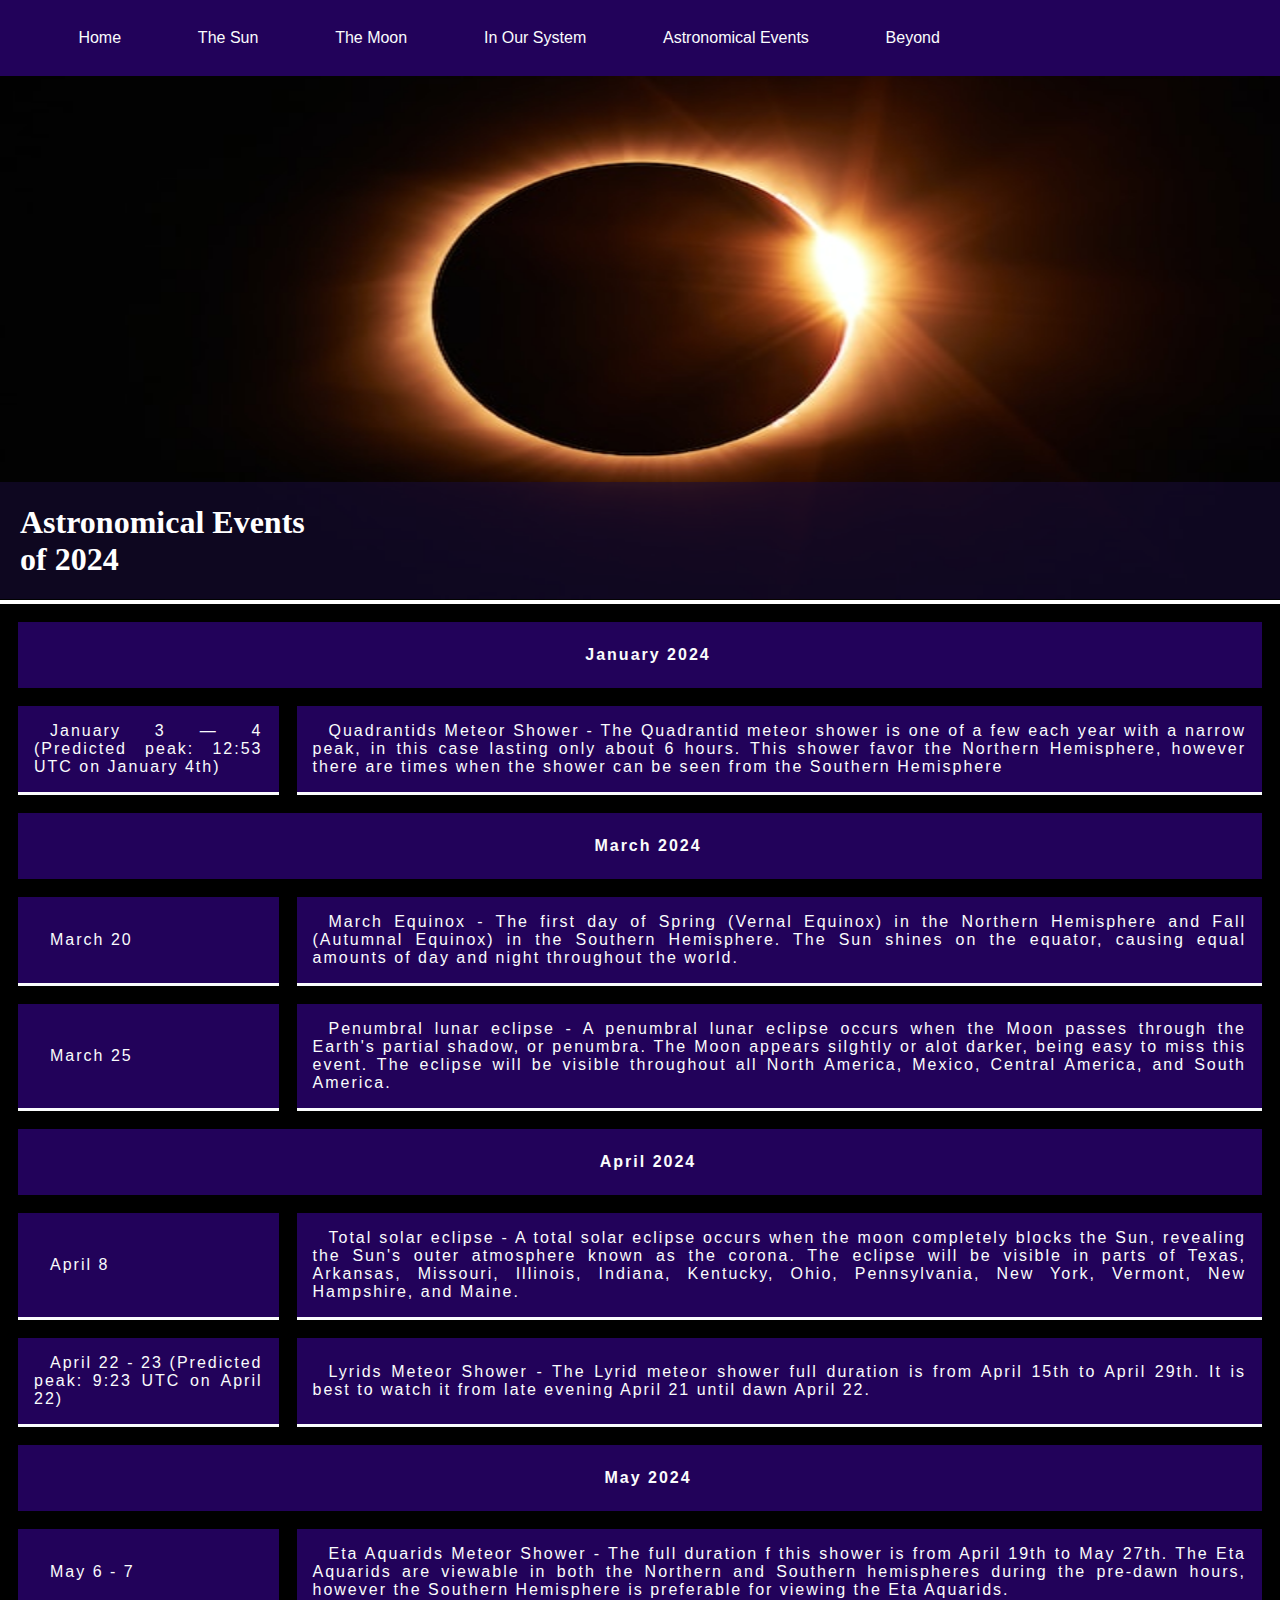
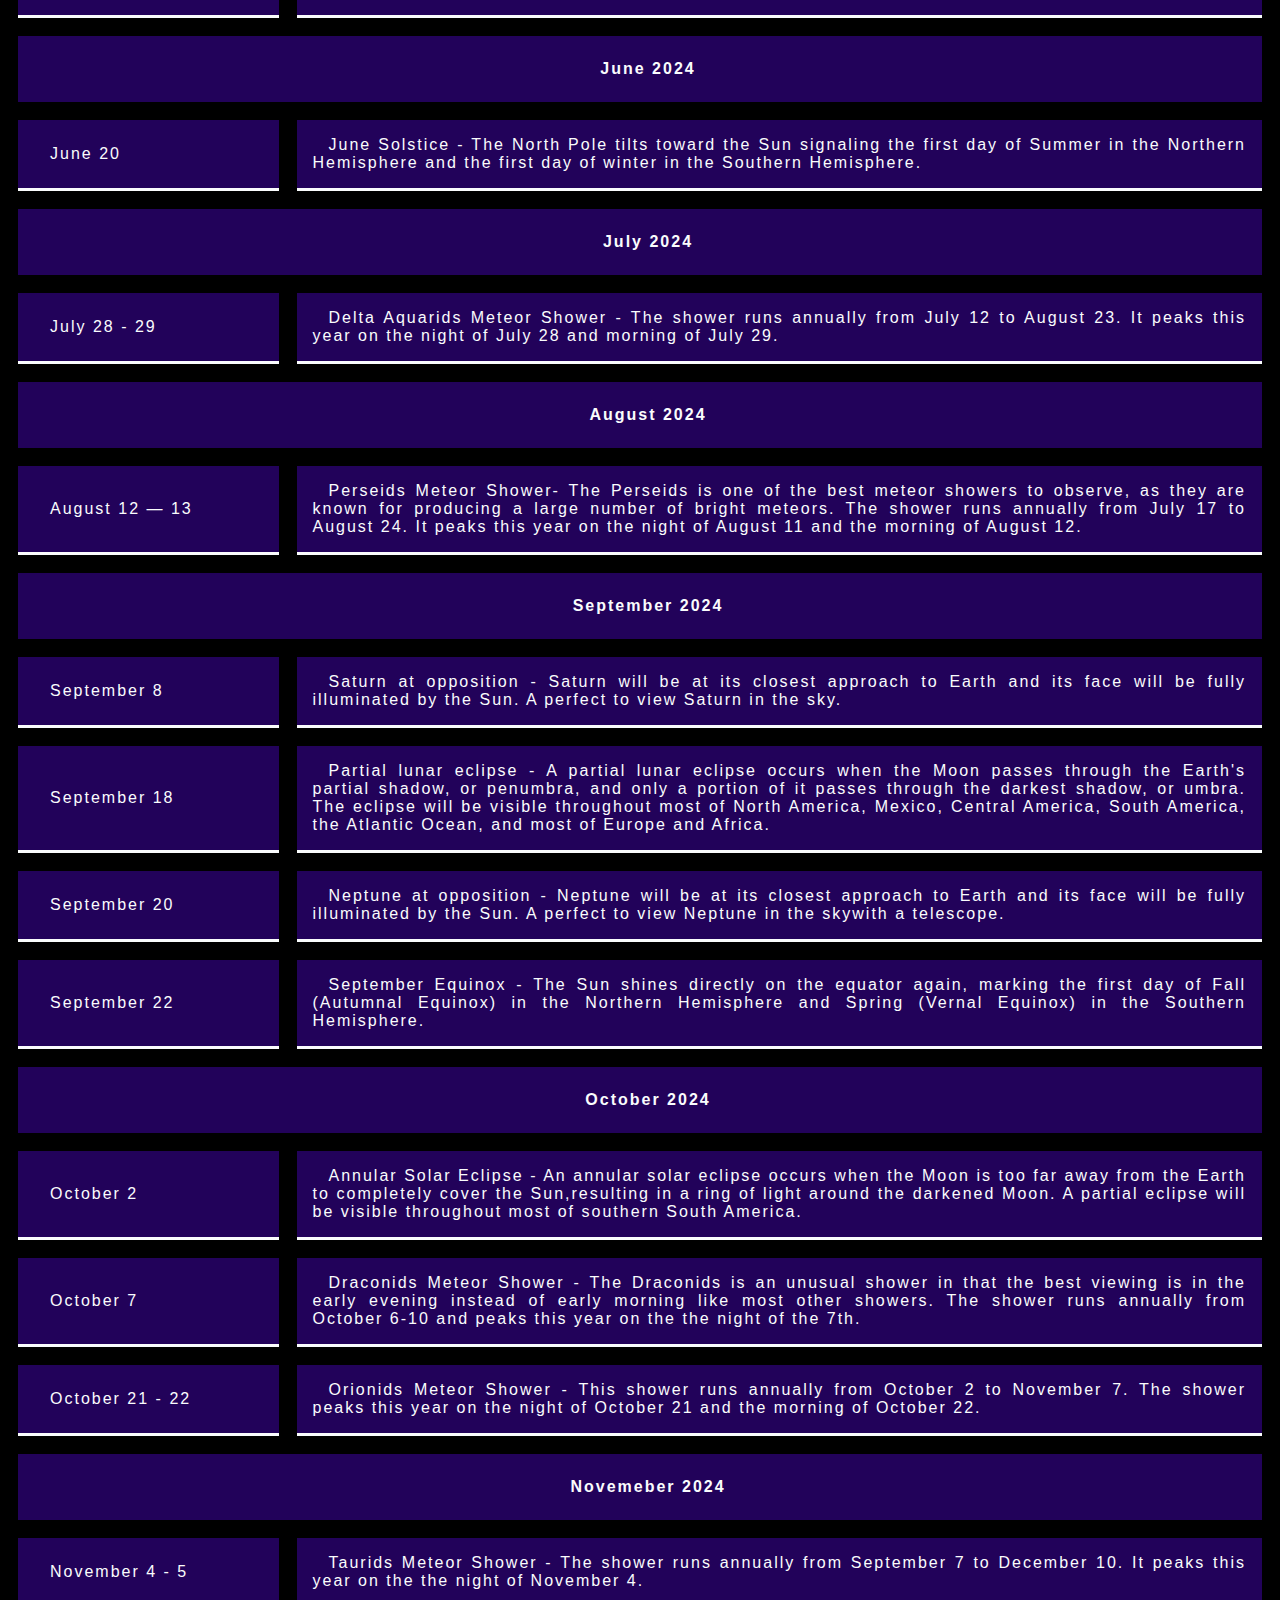
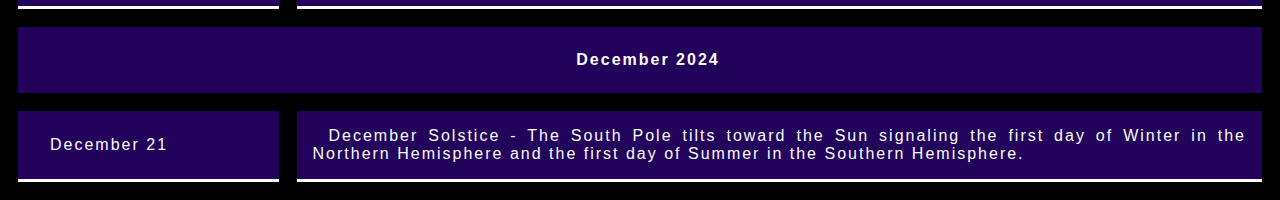
<file: astroEvents.html>
<!DOCTYPE html>
<html lang="en">
<head>
    <meta charset="UTF-8">
    <meta name="viewport" content="width=device-width, initial-scale=1.0">
    <title>Astronomical Events</title>
    <link rel="stylesheet" href="astral.css">
</head>
<nav> 
    <ul>
        <li><a href="index.html">  Home </a></li> 

        <li><a href="sun.html"> The Sun  </a></li>

        <li><a href="moon.html"> The Moon  </a></li>

        <li><a href="system.html"> In Our System </a></li> 

        <li><a href="astroEvents.html">  Astronomical Events  </a></li>

         <li><a href="beyond.html"> Beyond </a></li> 
    </ul>
</nav>
<header>
    <div class="containerText">
     <img src="Images/eclipse.jpg"  width="100%" id="imgheader">
         <div class="bottom-left">
             <h1>Astronomical Events of 2024</h1>
         </div>
</header>
<main>
    <table id="list">
        <th colspan="2">January 2024</th>
        <tr>
            <td>January 3 — 4 (Predicted peak: 12:53 UTC on January 4th)</td>
            <td>Quadrantids Meteor Shower -  The Quadrantid meteor shower is one of a few each year with a narrow peak, in this case lasting only about 6 hours. 
               This shower favor the Northern Hemisphere, however there are times when the shower can be seen from the Southern Hemisphere</td>
        </tr>
       <th colspan="2">March 2024</th>
       <tr>
            <td>March 20</td>
            <td>March Equinox -  The first day of Spring (Vernal Equinox) in the Northern Hemisphere and Fall (Autumnal Equinox) in the Southern Hemisphere. 
               The Sun shines on the equator, causing equal amounts of day and night throughout the world.
               </td>
       </tr>
       <tr>
          <td>March 25</td>
          <td>Penumbral lunar eclipse - A penumbral lunar eclipse occurs when the Moon passes through the Earth's partial shadow, or penumbra. The Moon appears silghtly or alot darker, being easy to miss this event. 
               The eclipse will be visible throughout all North America, Mexico, Central America, and South America.</td>
       </tr>
       <th colspan="2"> April 2024</th>
       <tr>
            <td>April 8</td>
            <td>Total solar eclipse - A total solar eclipse occurs when the moon completely blocks the Sun, revealing the Sun's outer atmosphere known as the corona. 
               The eclipse will be visible in parts of Texas, Arkansas, Missouri, Illinois, Indiana, Kentucky, Ohio, Pennsylvania, New York, Vermont, New Hampshire, and Maine.
               </td>
       </tr>
       <tr>
          <td>April 22 - 23 (Predicted peak: 9:23 UTC on April 22)</td>
          <td>Lyrids Meteor Shower - The Lyrid meteor shower full duration is from April 15th to April 29th. 
               It is best to watch it from late evening April 21 until dawn April 22. </td>
       </tr>
       <th colspan="2"> May 2024</th>
       <tr>
            <td>May 6 - 7</td>
            <td>Eta Aquarids Meteor Shower - The full duration f this shower is from April 19th to May 27th.
               The Eta Aquarids are viewable in both the Northern and Southern hemispheres during the pre-dawn hours, however 
               the Southern Hemisphere is preferable for viewing the Eta Aquarids.</td>
       </tr>
       <th colspan="2">June 2024 </th>
       <tr>
            <td>June 20</td>
            <td>June Solstice - The North Pole tilts toward the Sun signaling the first day of Summer in the Northern Hemisphere and the first day of winter in the Southern Hemisphere.</td>
       </tr>
       <th colspan="2"> July 2024</th>
       <tr>
            <td>July 28 - 29</td>
            <td>Delta Aquarids Meteor Shower - The shower runs annually from July 12 to August 23. It peaks this year on the night of July 28 and morning of July 29.</td>
       </tr>
       <th colspan="2"> August 2024</th>
       <tr>
            <td>August 12 — 13</td>
            <td>Perseids Meteor Shower- The Perseids is one of the best meteor showers to observe, as they are known for producing a large number of bright meteors. 
               The shower runs annually from July 17 to August 24. It peaks this year on the night of August 11 and the morning of August 12.</td>
       </tr>
       <th colspan="2"> September 2024</th>
       <tr>
            <td>September 8</td>
            <td>Saturn at opposition - Saturn will be at its closest approach to Earth and its face will be fully illuminated by the Sun. A perfect to view Saturn in the sky. </td>
       </tr>
       <tr>
          <td> September 18</td>
          <td>Partial lunar eclipse -  A partial lunar eclipse occurs when the Moon passes through the Earth's partial shadow, or penumbra, and only a portion of it passes through the darkest shadow, or umbra.
               The eclipse will be visible throughout most of North America, Mexico, Central America, South America, the Atlantic Ocean, and most of Europe and Africa.</td>
     </tr> 
     <tr>
          <td>September 20</td>
          <td>Neptune at opposition - Neptune will be at its closest approach to Earth and its face will be fully illuminated by the Sun. A perfect to view Neptune in the skywith a telescope.</td>
     </tr>
     <tr>
          <td>September 22</td>
          <td>September Equinox - The Sun shines directly on the equator again, marking the first day of Fall (Autumnal Equinox) in the Northern Hemisphere and Spring (Vernal Equinox) in the Southern Hemisphere. 
              </td>
     </tr>
       <th colspan="2"> October 2024</th>
       <tr>
          <td>October 2</td>
          <td>Annular Solar Eclipse - An annular solar eclipse occurs when the Moon is too far away from the Earth to completely cover the Sun,resulting in a ring of light around the darkened Moon. 
               A partial eclipse will be visible throughout most of southern South America.</td>
       </tr>
       <tr>
            <td>October 7</td>
            <td>Draconids Meteor Shower - The Draconids is an unusual shower in that the best viewing is in the early evening instead of early morning like most other showers. 
               The shower runs annually from October 6-10 and peaks this year on the the night of the 7th. </td>
       </tr>
       <tr>
          <td>October 21 - 22</td>
          <td>Orionids Meteor Shower - This shower runs annually from October 2 to November 7. 
               The shower peaks this year on the night of October 21 and the morning of October 22.</td>
     </tr>
       <th colspan="2"> Novemeber 2024</th>
       <tr>
            <td>November 4 - 5</td>
            <td>Taurids Meteor Shower - The shower runs annually from September 7 to December 10. It peaks this year on the the night of November 4. </td>
       </tr>
       <th colspan="2"> December 2024</th>
       <tr>
            <td>December 21</td>
            <td>December Solstice - The South Pole tilts toward the Sun signaling the first day of Winter in the Northern Hemisphere and the first day of Summer in the Southern Hemisphere.</td>
       </tr>
    </table>
</main>
</html>
</file>
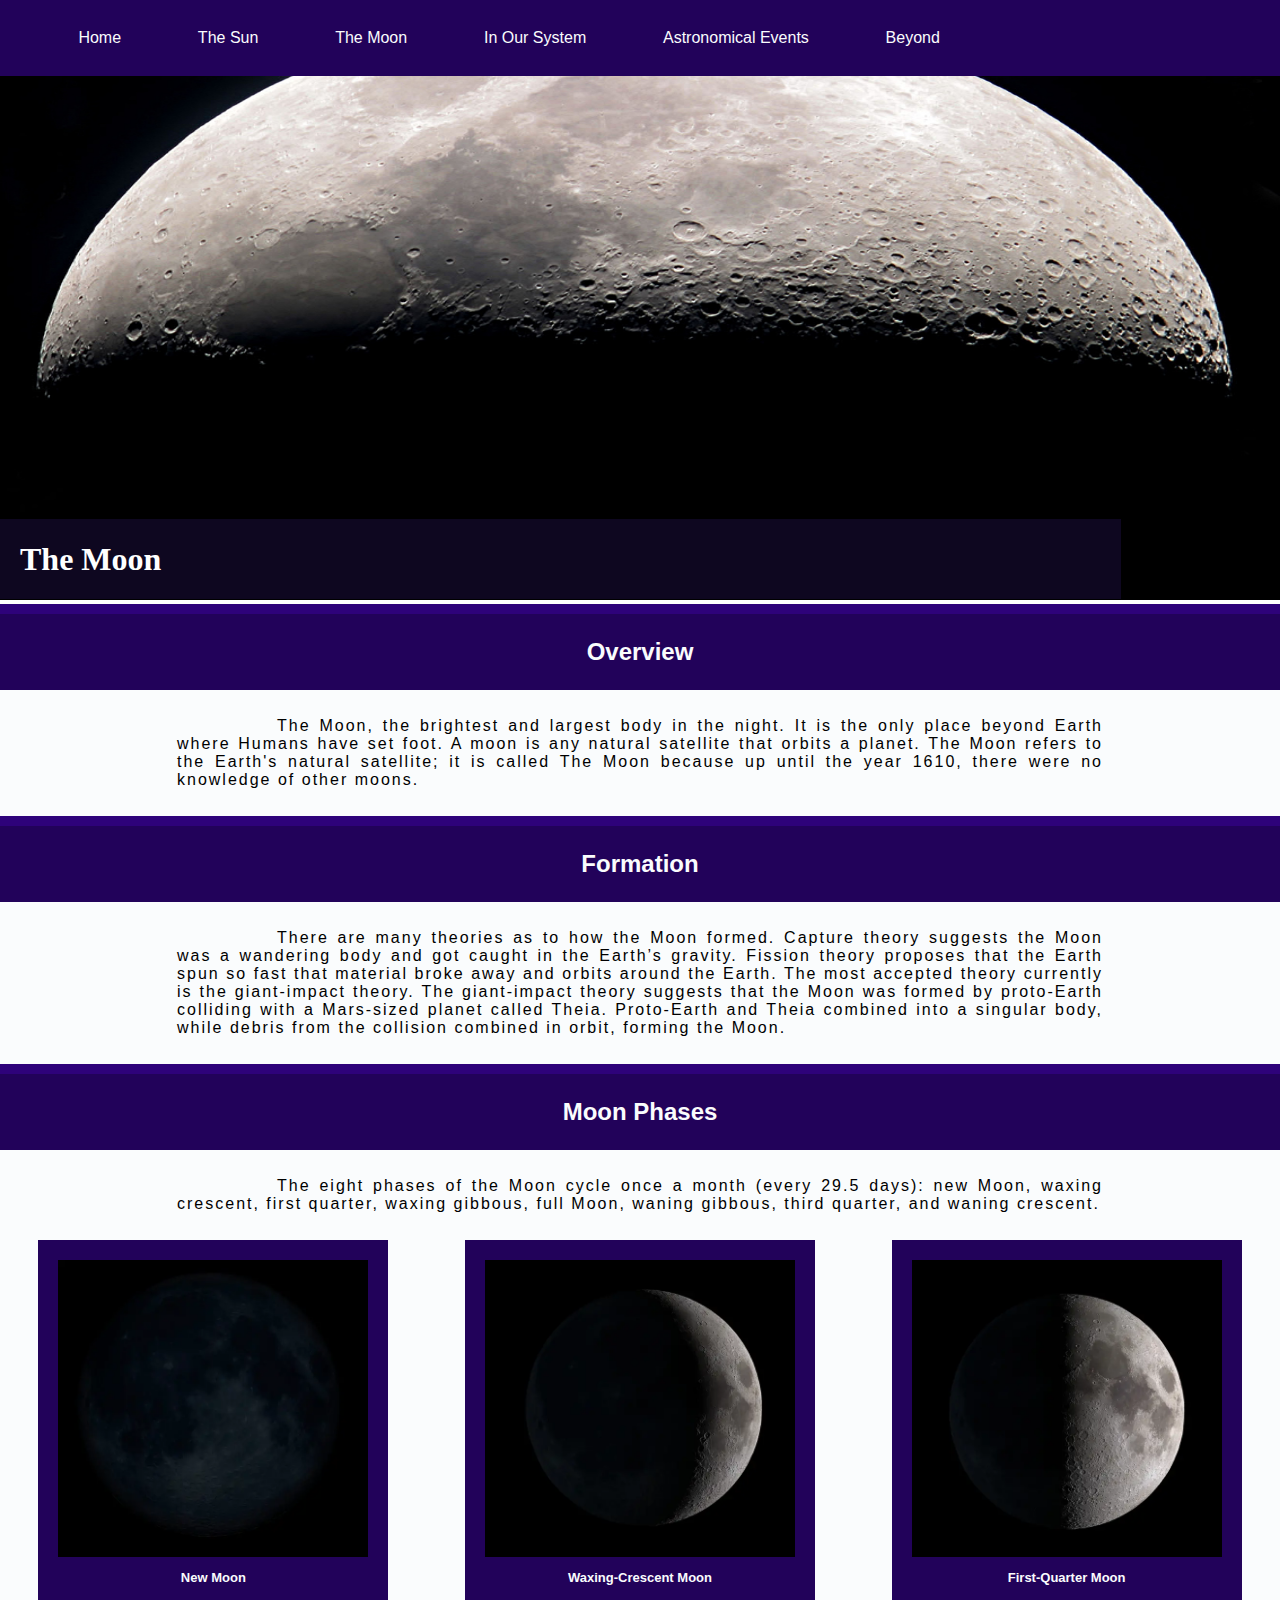
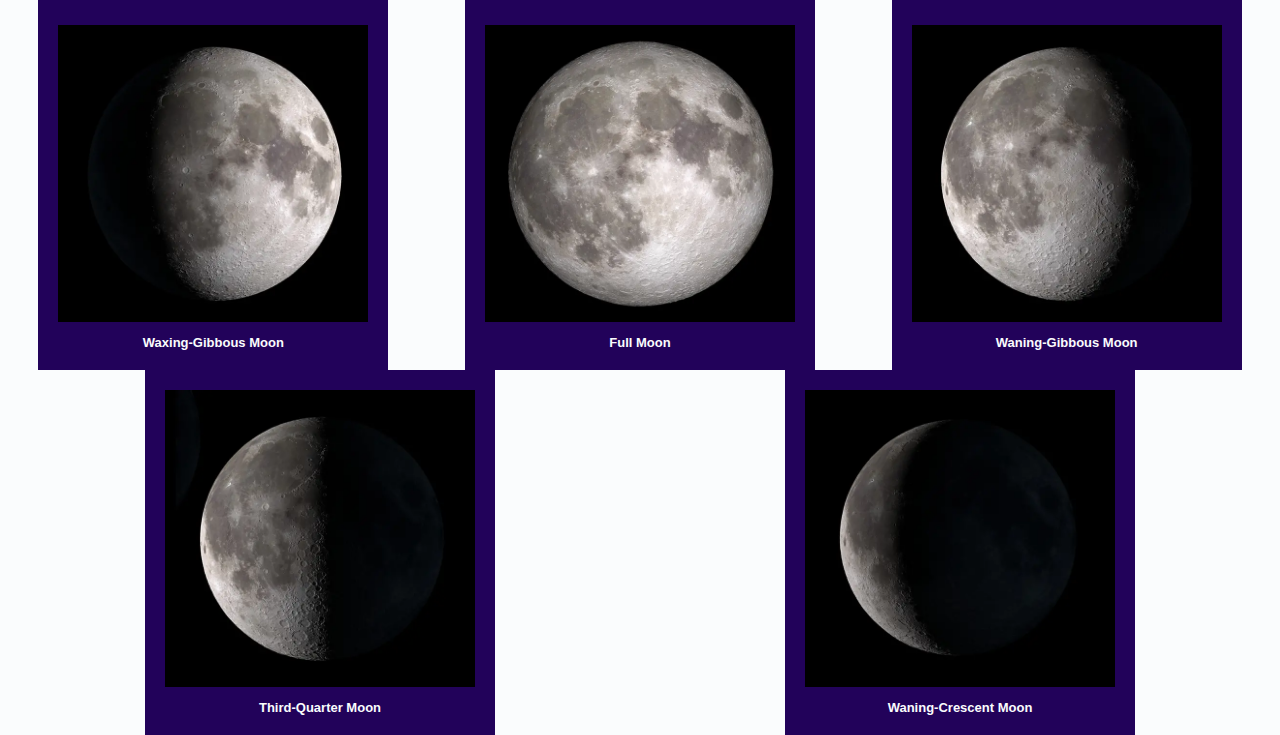
<file: moon.html>
<!DOCTYPE html>
<html lang="en">
<head>
    <meta charset="UTF-8">
    <meta name="viewport" content="width=device-width, initial-scale=1.0">
    <title>The Moon</title>
    <link rel="stylesheet" href="astral.css">
</head>
    <nav> 
        <ul>
            <li><a href="index.html">  Home </a></li> 

            <li><a href="sun.html"> The Sun  </a></li>

            <li><a href="moon.html">  The Moon  </a></li>

            <li><a href="system.html"> In Our System </a></li> 

            <li><a href="astroEvents.html">  Astronomical Events  </a></li>

             <li><a href="beyond.html"> Beyond </a></li> 
        </ul>
    </nav>
    <header>
        <div class="containerText">
            <img src="Images/moon-1408326.jpg"  width="100%" id="imgheader">
                <div class="bottom-left">
                    <h1>The Moon</h1>
                </div>
    </header>
<body>
    <main>
        <h2>Overview</h2>
        <div class="info">
            <p>
                The Moon, the brightest and largest body in the night. It is the only place beyond Earth where Humans have set foot. 
                A moon is any natural satellite that orbits a planet. The Moon refers to the Earth's natural satellite; 
                it is called The Moon because up until the year 1610, there were no knowledge of other moons.
            </p>
        </div>
        <h2>Formation</h2>
        <div class="info">
            <p>
                There are many theories as to how the Moon formed. Capture theory suggests the Moon was a wandering body and got caught in the Earth’s gravity. Fission theory proposes that the Earth spun so fast that material broke away and orbits around the Earth. 
                The most accepted theory currently is the giant-impact theory. 
                The giant-impact theory suggests that the Moon was formed by proto-Earth colliding with a Mars-sized planet called Theia. Proto-Earth and Theia combined into a singular body, while debris from the collision combined in orbit, forming the Moon. 
            </p>
        </div>
        <h2>Moon Phases</h2>
        <div class="info">
            <p>
                The eight phases of the Moon cycle once a month (every 29.5 days): 
                new Moon, waxing crescent, first quarter, waxing gibbous, full Moon, waning gibbous, third quarter, and waning crescent.
            </p>
        </div>
        <div id="phase"> 
            <figure>
                <img src="Images/new-moon.webp" alt="New Moon" class="infopic">
                <figcaption>New Moon</figcaption>
            </figure>
            <figure>
                <img src="Images/waxing-crescent.webp" alt="Waxing-Crescent Moon"  class="infopic">
                <figcaption>Waxing-Crescent Moon</figcaption>
            </figure>
            <figure>
                <img src="Images/first-quarter.webp" alt="First-Quarter Moon"  class="infopic">
                <figcaption>First-Quarter Moon</figcaption>
            </figure>
            <figure>
                <img src="Images/waxing-gibbous.webp" alt="Waxing-Gibbous Moon" class="infopic">
                <figcaption>Waxing-Gibbous Moon</figcaption>
            </figure>
            <figure>
                <img src="Images/full.webp" alt="Full Moon"  class="infopic">
                <figcaption>Full Moon</figcaption>
            </figure>
            <figure>
                <img src="Images/waning-gibbous.webp" alt="Waning-Gibbous Moon"  class="infopic">
                <figcaption>Waning-Gibbous Moon</figcaption>
            </figure>
            <figure>
                <img src="Images/third-quarter.webp" alt="Third-Quarter Moon"  class="infopic">
                <figcaption>Third-Quarter Moon</figcaption>
            </figure>
            <figure>
                <img src="Images/waning-crescent.webp" alt="Waning-Crescent Moon" class="infopic">
            <figcaption>Waning-Crescent Moon</figcaption>
            </figure>
         </div>
    </main>
</body>
</html>
</file>
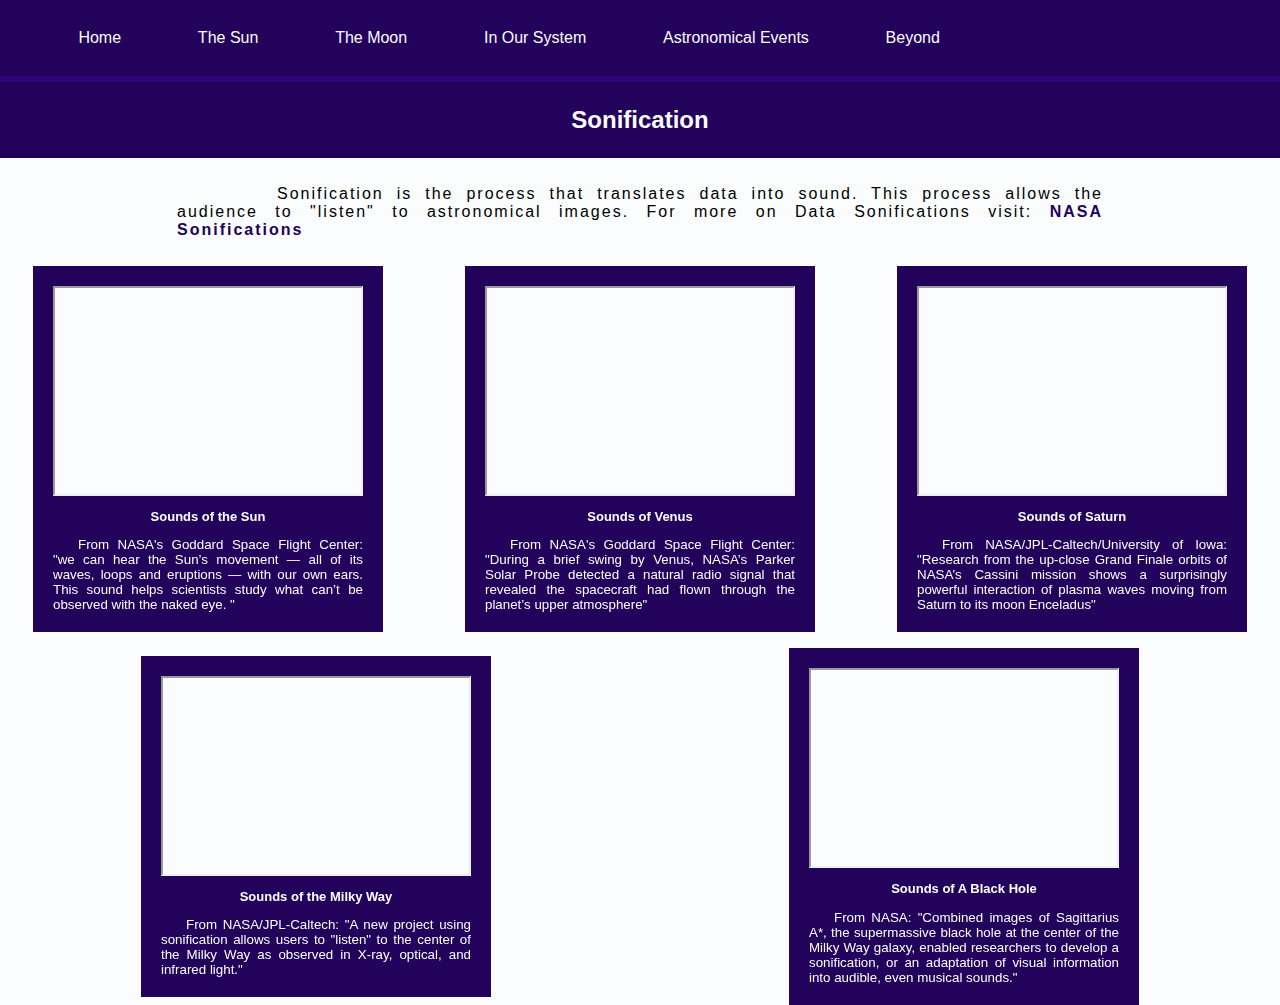
<file: Sounds.html>
<!DOCTYPE html>
<html lang="en">
<head>
    <meta charset="UTF-8">
    <meta name="viewport" content="width=device-width, initial-scale=1.0">
    <title>Document</title>
    <link rel="stylesheet" href="astral.css">
</head>
<nav> 
    <ul>
        <li><a href="index.html">  Home </a></li> 

        <li><a href="sun.html"> The Sun  </a></li>

        <li><a href="moon.html"> The Moon  </a></li>

        <li><a href="system.html"> In Our System </a></li> 

        <li><a href="astroEvents.html">  Astronomical Events  </a></li>

         <li><a href="beyond.html"> Beyond </a></li> 
    </ul>
</nav>
<header>
    <br>
    <br>
</header>
<br>
<br>
    <main>
    <div>
    <h2>Sonification</h2>
        <div class="info">
            <p>Sonification is the process that translates data into sound. 
        This process allows the audience to "listen" to astronomical images. 
        For more on Data Sonifications visit: <a href="https://science.nasa.gov/mission/hubble/multimedia/sonifications/" id="textlink">NASA Sonifications</a></p>
        </div>
    </div>
    <div class="gallery">
        <figure>
            <iframe src="https://www.youtube.com/embed/_fKkr7D807Y" frameborder="4" width="310" height="210"></iframe>
            <figcaption> 
                Sounds of the Sun
            </figcaption>
            <figcaption class="figcaption">
                From NASA's Goddard Space Flight Center: "we can hear the Sun’s movement — all of its waves, loops and eruptions — with our own ears.
                This sound helps scientists study what can’t be observed with the naked eye. "
            </figcaption>
        </figure>

        <figure>
            <iframe src="https://www.youtube.com/embed/z5vK6-wuoOE" frameborder="4" width="310" height="210"></iframe>
            <figcaption>Sounds of Venus</figcaption>
            <figcaption class="figcaption">
                From NASA's Goddard Space Flight Center: 
                "During a brief swing by Venus, NASA’s Parker Solar Probe detected a natural radio signal that revealed the spacecraft had flown through the planet’s upper atmosphere"
            </figcaption>
        </figure>

        <figure>
            <iframe src="https://www.youtube.com/embed/hWHLCHv4PiI" frameborder="4" width="310" height="210"></iframe>
            <figcaption>Sounds of Saturn</figcaption>
            <figcaption class="figcaption"> 
                From NASA/JPL-Caltech/University of Iowa: 
                "Research from the up-close Grand Finale orbits of NASA’s Cassini mission shows a surprisingly powerful interaction of plasma waves moving from Saturn to its moon Enceladus"
            </figcaption>
        </figure>

        <figure>
            <iframe src="https://www.youtube.com/embed/3N9RnmwIWbA" frameborder="1" width="310" height="200"></iframe>
            <figcaption>Sounds of the Milky Way</figcaption>
            <figcaption class="figcaption">From NASA/JPL-Caltech:
                "A new project using sonification allows users to "listen" to the center of the Milky Way as observed in X-ray, optical, and infrared light."</figcaption>
        </figure>

        <figure>
            <iframe src="https://www.youtube.com/embed/55dYUKCKelA" frameborder="1" width="310" height="200"></iframe>
            <figcaption>Sounds of A Black Hole</figcaption>
            <figcaption class="figcaption">From NASA: 
                "Combined images of Sagittarius A*, the supermassive black hole at the center of the Milky Way galaxy, enabled researchers to develop a sonification, or an adaptation of visual information into audible, even musical sounds."
            </figcaption>
        </figure>

    </div>
</main>
</html>
</file>
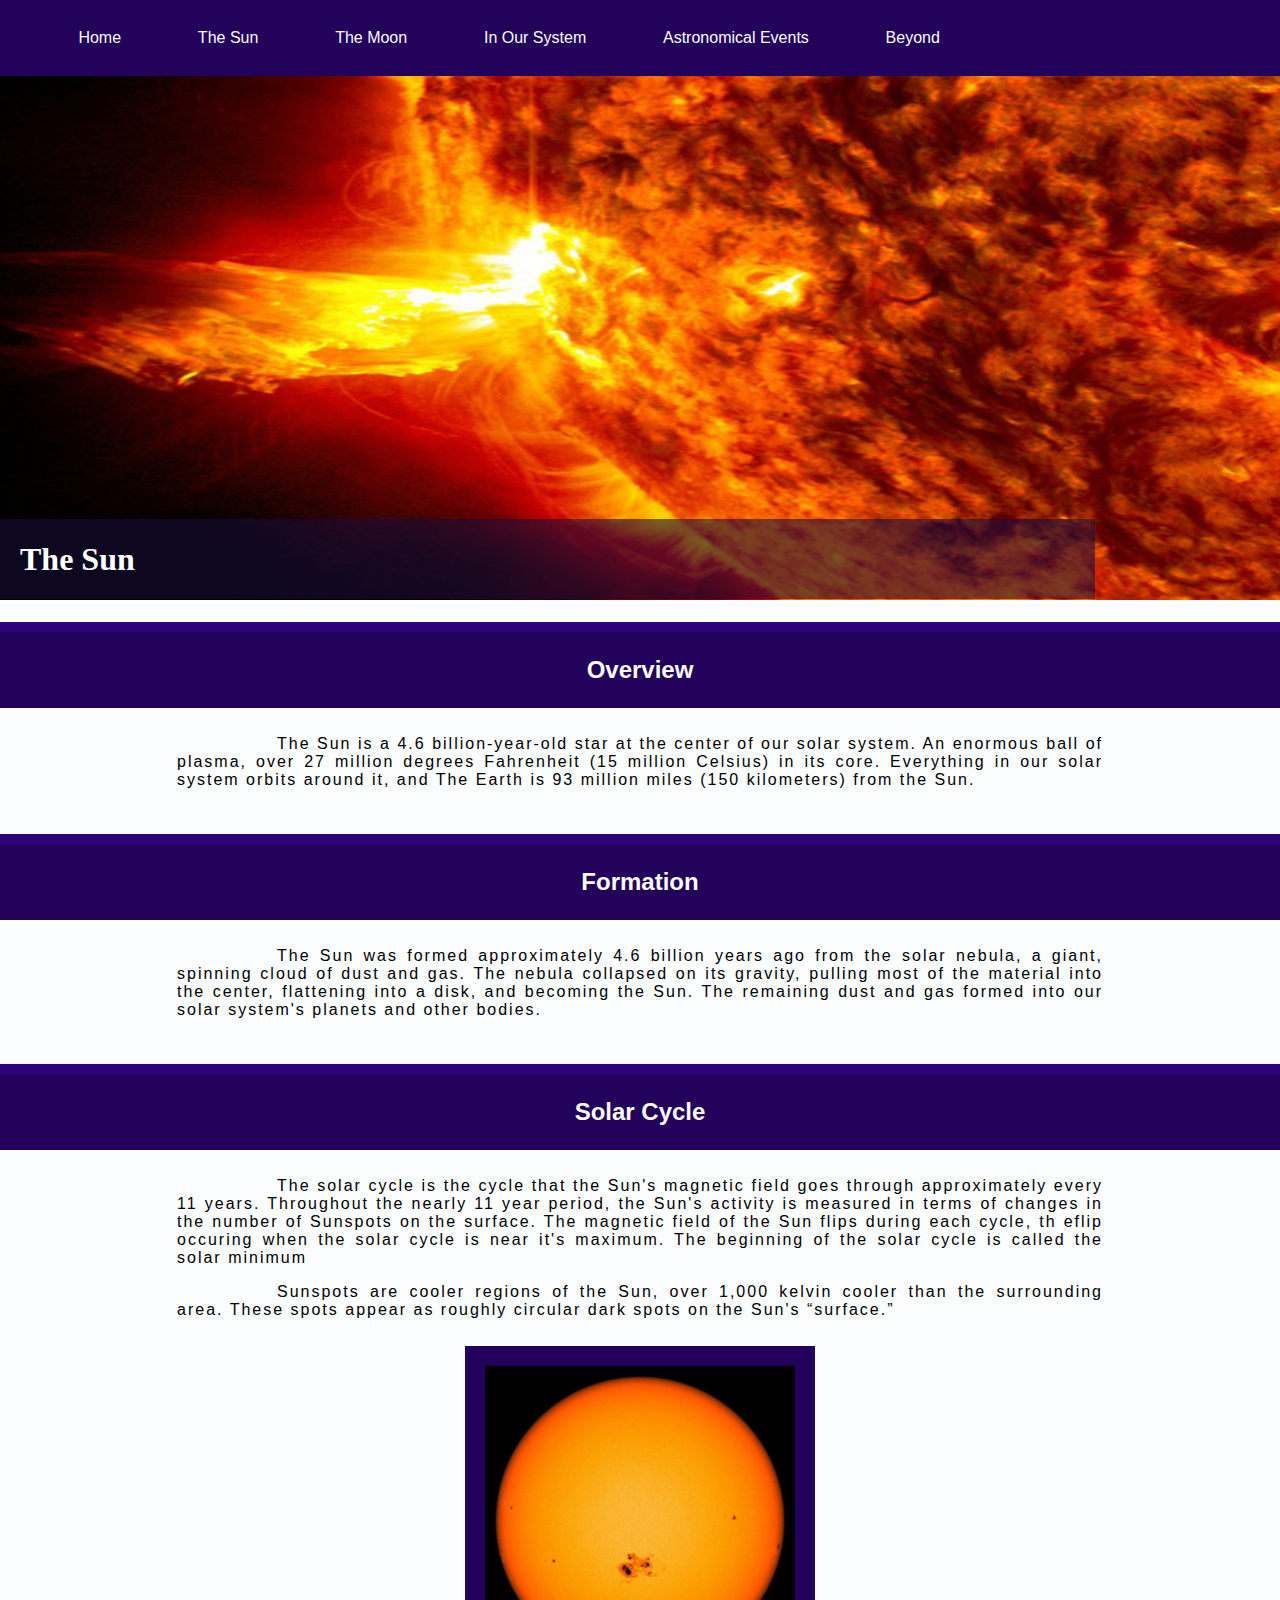
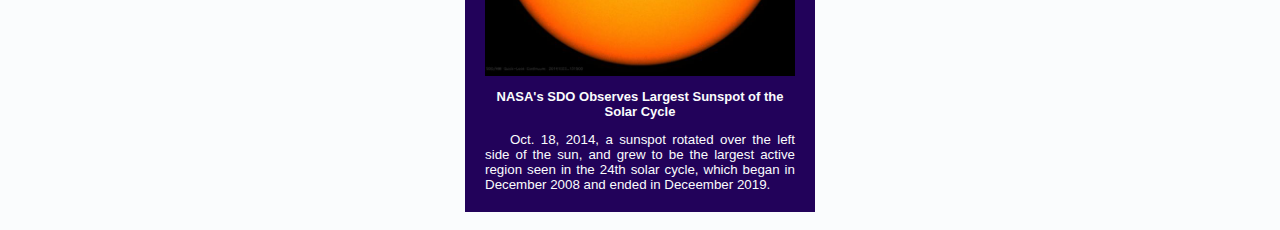
<file: sun.html>
<!DOCTYPE html>
<html lang="en">
<head>
    <meta charset="UTF-8">
    <meta name="viewport" content="width=device-width, initial-scale=1.0">
    <title>The Sun</title>
    <link rel="stylesheet" href="astral.css">
</head>
<nav> 
    <ul>
        <li><a href="index.html">  Home </a></li> 

        <li><a href="sun.html"> The Sun  </a></li>

        <li><a href="moon.html"> The Moon  </a></li>

        <li><a href="system.html"> In Our System </a></li> 

        <li><a href="astroEvents.html">  Astronomical Events  </a></li>

         <li><a href="beyond.html"> Beyond </a></li> 
    </ul>
</nav>

<body>
    <header>
        <div class="containerText">
            <img src="Images/GSFC_20171208_Archive_e001434~orig.jpg"  width="100%" id="imgheader">
                <div class="bottom-left">
                    <h1>The Sun</h1>
                </div>
        </div>
    </header>
    <main>
        <br> <h2>Overview</h2>
        <div class="info">
            <p>The Sun is a 4.6 billion-year-old star at the center of our solar system.
            An enormous ball of plasma, over 27 million degrees Fahrenheit (15 million Celsius) in its core. 
            Everything in our solar system orbits around it, and The Earth is 93 million miles (150 kilometers) from the Sun. 
            </p>
        </div>
        <br> 
        <h2>Formation</h2>
        <div class="info">
            <p>The Sun was formed approximately 4.6 billion years ago from the solar nebula, a giant, spinning cloud of dust and gas. 
                The nebula collapsed on its gravity, pulling most of the material into the center,  flattening into a disk, and becoming the Sun. 
                The remaining dust and gas formed into our solar system's planets and other bodies.
            </p>
        </div>
         <br>        
         <h2>Solar Cycle</h2>
         <div class="info">
            <p>The solar cycle is the cycle that the Sun's magnetic field goes through approximately every 11 years. 
                Throughout the nearly 11 year period, the Sun's activity is measured in terms of changes in the number of Sunspots on the surface.
                The magnetic field of the Sun flips during each cycle, th eflip occuring when the solar cycle is near it's maximum. 
                The beginning of the solar cycle is called the solar minimum
            </p>
            <p>Sunspots are cooler regions of the Sun, over 1,000 kelvin cooler than the surrounding area. 
                These spots appear as roughly circular dark spots on the Sun's “surface.” 
                </p>
            </div>
            <figure>
                <img src="Images/nasa-sunspot.jpg" alt="NASA/SDO Sunspot" id="infopic">
                <figcaption>NASA's SDO Observes Largest Sunspot of the Solar Cycle</figcaption>
                <figcaption class="figcaption"> Oct. 18, 2014, a sunspot rotated over the left side of the sun, 
                    and grew to be the largest active region seen in the 24th solar cycle, 
                    which began in December 2008 and ended in Deceember 2019.</figcaption>
        </figure>
        <br>
    </main>
</body>
</html>
</file>
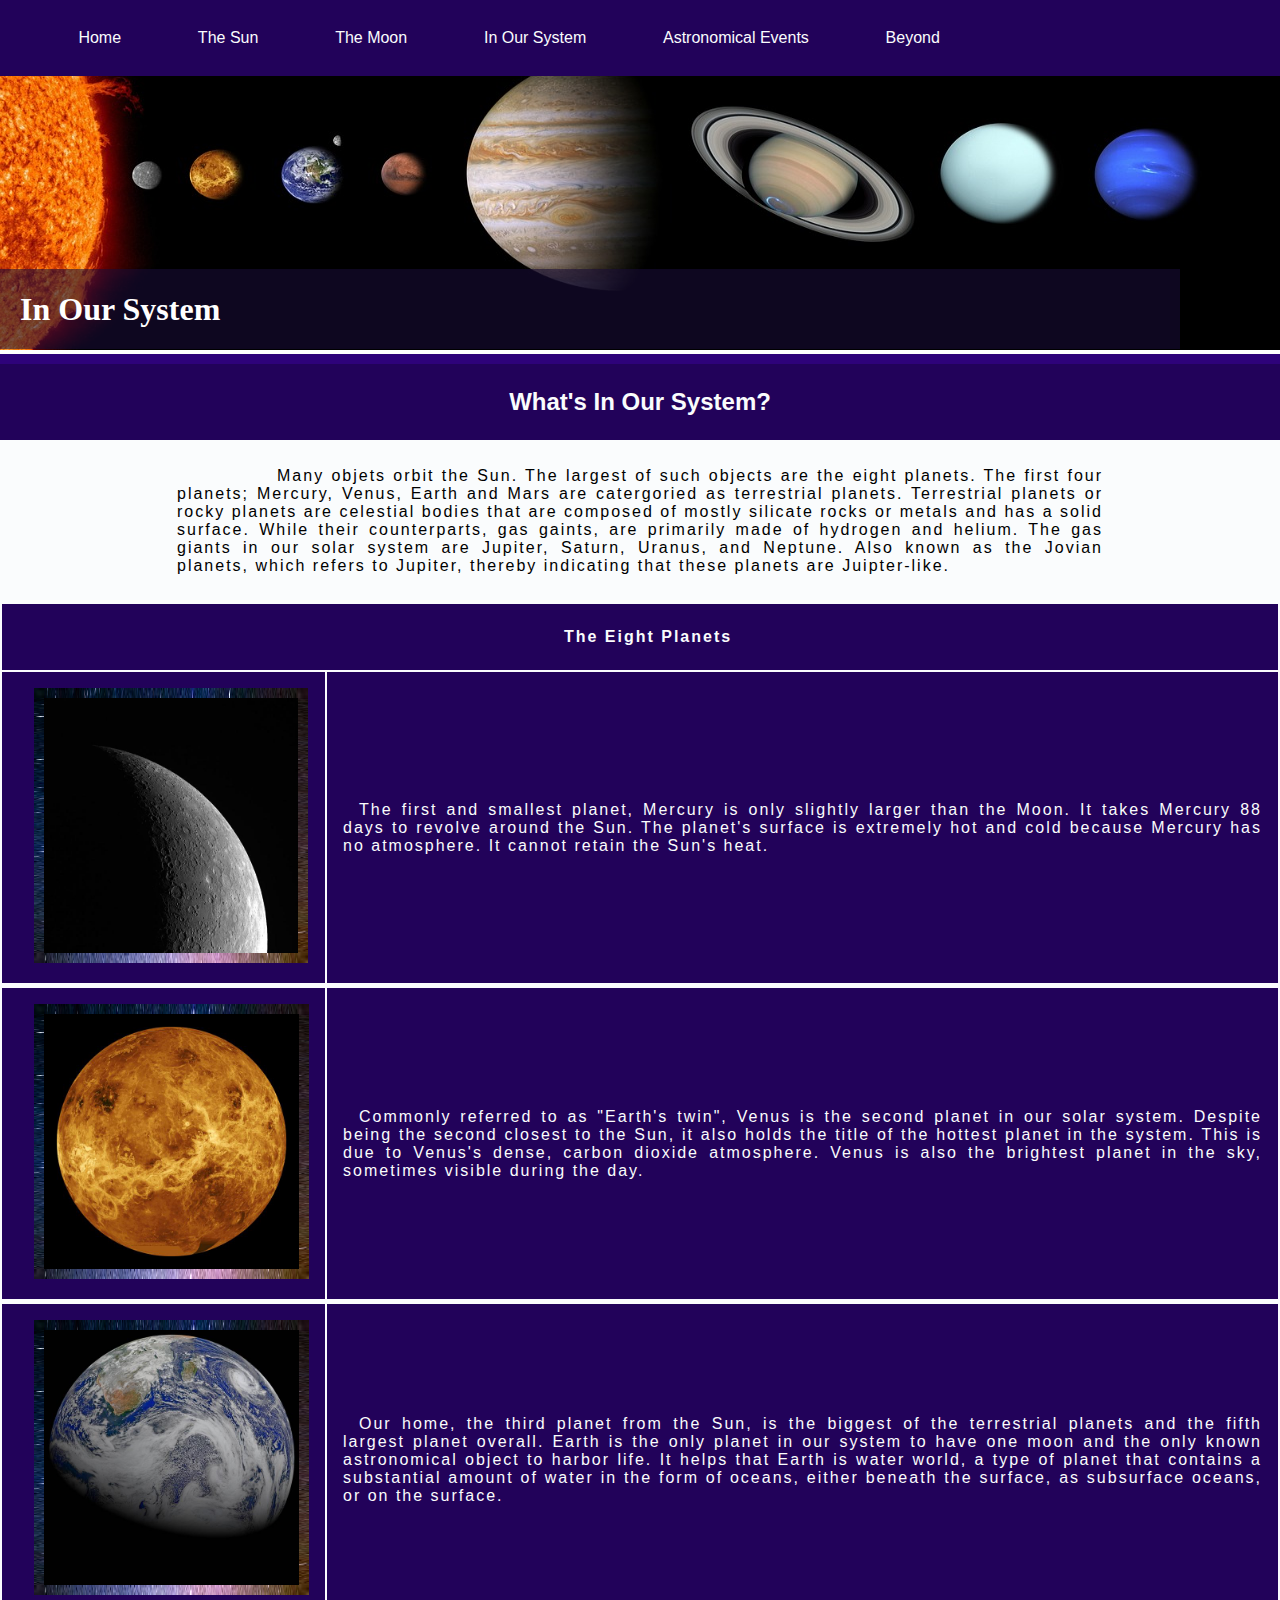
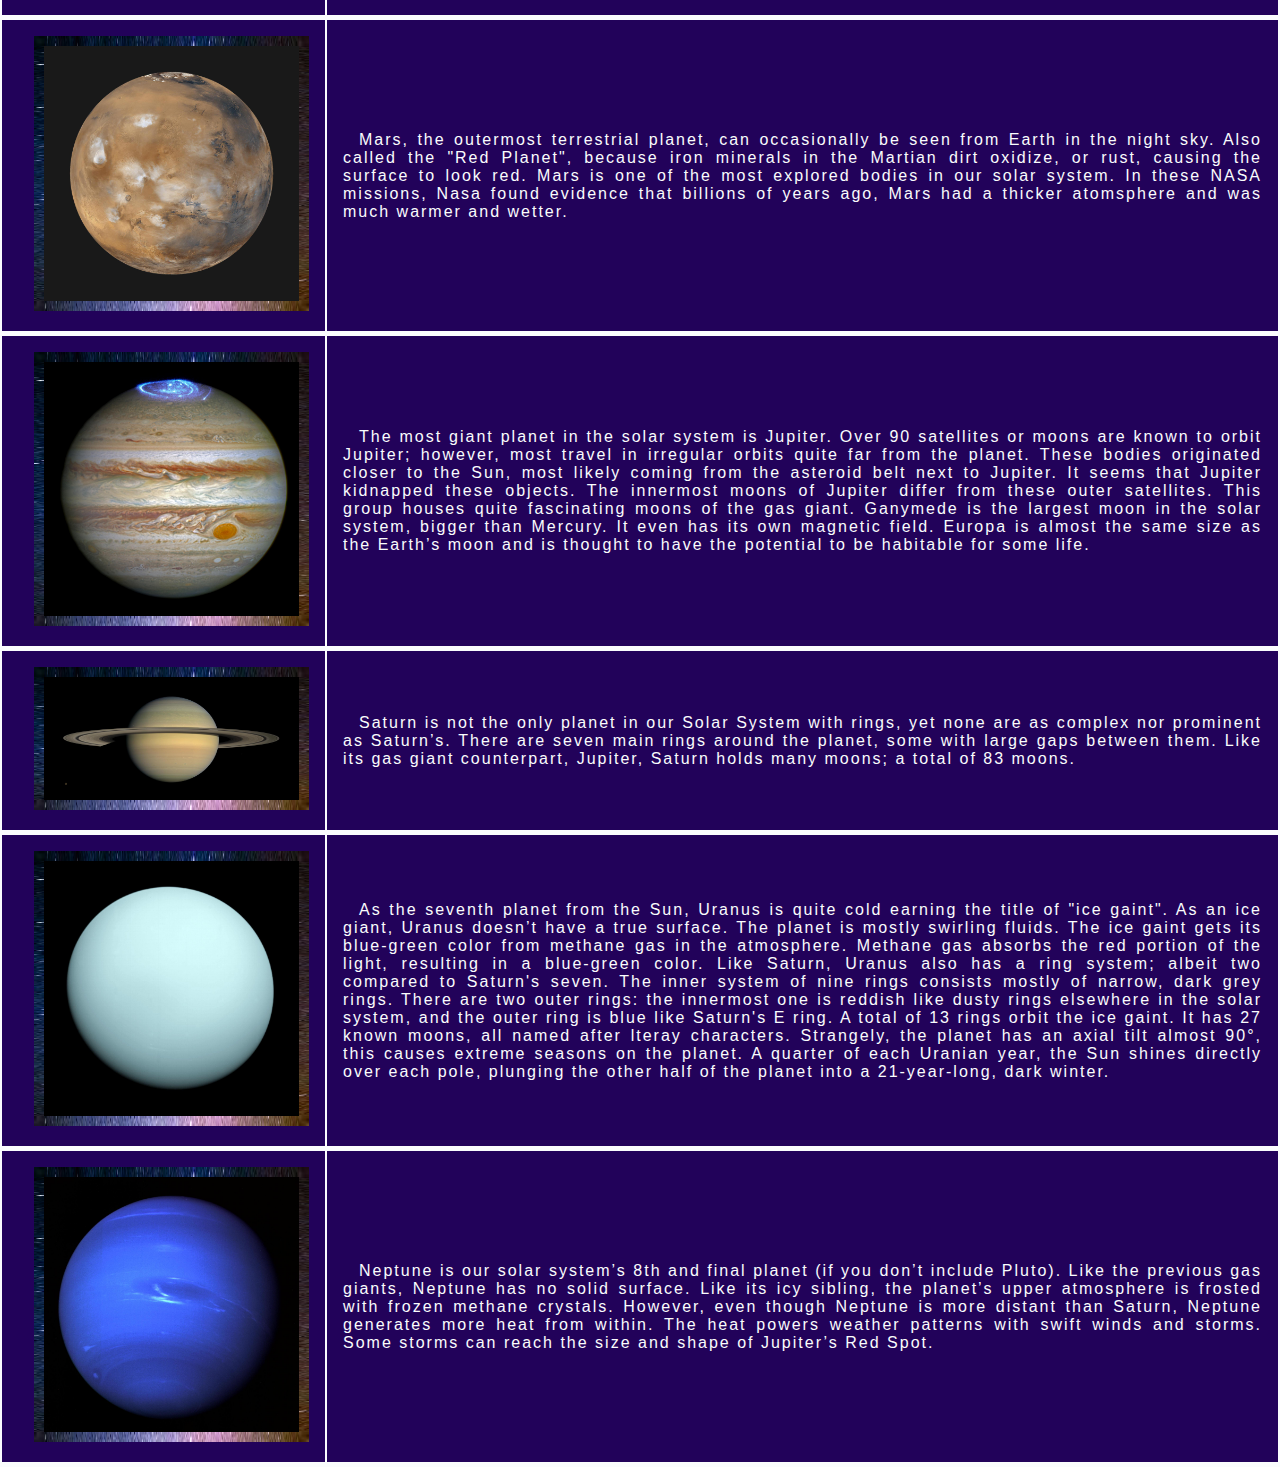
<file: system.html>
<!DOCTYPE html>
<html lang="en">
<head>
    <meta charset="UTF-8">
    <meta name="viewport" content="width=device-width, initial-scale=1.0">
    <title>In Our System</title>
    <link rel="stylesheet" href="astral.css">
</head>
<nav> 
    <div>
    <ul>
        <li><a href="index.html">  Home </a></li> 

        <li><a href="sun.html"> The Sun  </a></li>

        <li><a href="moon.html"> The Moon  </a></li>

        <li><a href="system.html"> In Our System </a></li> 

        <li><a href="astroEvents.html">  Astronomical Events  </a></li>

         <li><a href="beyond.html"> Beyond </a></li> 
    </ul>
</div>
</nav>
<body>
    <header>
        <div>
            <div class="containerText">
               <img src="Images/solar-system-439046_1280.jpg" alt="Solar System"  width="100%" id="header">
                    <div class="bottom-left">
                        <h1>In Our System</h1>
                    </div>
        </div>
    </header>
    <main>
      <h2> What's In Our System?</h2>
      <div class="info"><p>Many objets orbit the Sun. The largest of such objects are the eight planets. 
        The first four planets; Mercury, Venus, Earth and Mars are catergoried as terrestrial planets. 
        Terrestrial planets or rocky planets are celestial bodies that are composed of mostly silicate rocks or metals and has a solid surface. 
        While their counterparts, gas gaints, are primarily made of hydrogen and helium. The gas giants in our solar system are Jupiter, Saturn, Uranus, and Neptune.
        Also known as the Jovian planets, which refers to Jupiter, thereby indicating that these planets are Juipter-like. </div>
      </p>
        <table>
            <th colspan="2"> The Eight Planets</th>
            <tr>
                <td><img src="Images/mercury.jpg" alt="Crescent Mercury" class="infoimage"></td>
                <td>
                    The first and smallest planet, 
                    Mercury is only slightly larger than the Moon. 
                    It takes Mercury 88 days to revolve around the Sun. 
                    The planet's surface is extremely hot and cold because Mercury has no atmosphere. 
                    It cannot retain the Sun's heat.
                </td>
            </tr>
            <tr>
                <td><img src="Images/venus.jpg" alt="Venus" class="infoimage"></td>
                <td>Commonly referred to as "Earth's twin", Venus is the second planet in our solar system. 
                    Despite being the second closest to the Sun, it also holds the title of the hottest planet in the system. 
                    This is due to Venus's dense, carbon dioxide atmosphere. 
                    Venus is also the brightest planet in the sky, sometimes visible during the day.</td>
            </tr>
            <tr>
                <td><img src="Images/earth.jpg" alt="Earth" class="infoimage"></td>
                <td>Our home, the third planet from the Sun, is the biggest of the terrestrial planets and the fifth largest planet overall.
                    Earth is the only planet in our system to have one moon and the only known astronomical object to harbor life. 
                    It helps that Earth is water world, a type of planet that contains a substantial amount of water in the form of oceans, either beneath the surface, as subsurface oceans, or on the surface.
                </td>
            </tr>
            <tr>
                <td><img src="Images/mars.jpg" alt="Mars" class="infoimage"></td>
                <td>Mars, the outermost terrestrial planet, can occasionally be seen from Earth in the night sky. 
                    Also called the "Red Planet", because iron minerals in the Martian dirt oxidize, or rust, causing the surface to look red.
                    Mars is one of the most explored bodies in our solar system. In these NASA missions, Nasa found evidence that billions of years ago, Mars had a thicker atomsphere and was much warmer and wetter.
                </td>
            </tr>
            <tr>
                <td><img src="Images/jupiter-nasa.jpeg" alt="Jupiter with Aurorae" class="infoimage"></td>
                <td>The most giant planet in the solar system is Jupiter. Over 90 satellites or moons are known to orbit Jupiter; however, most travel in irregular orbits quite far from the planet. These bodies originated closer to the Sun, most likely coming from the asteroid belt next to Jupiter. It seems that Jupiter kidnapped these objects. The innermost moons of Jupiter differ from these outer satellites. This group houses quite fascinating moons of the gas giant. Ganymede is the largest moon in the solar system, bigger than Mercury. It even has its own magnetic field. Europa is almost the same size as the Earth’s moon and is thought to have the potential to be habitable for some life. 
                </td>
            </tr>
            <tr>
                <td><img src="Images/Saturn-NASA.jpeg" alt="Saturn" class="infoimage"></td>
                <td>Saturn is not the only planet in our Solar System with rings, yet none are as complex nor prominent as Saturn’s. 
                    There are seven main rings around the planet, some with large gaps between them. Like its gas giant counterpart, Jupiter, Saturn holds many moons; a total of 83 moons.
                </td>
            </tr>
            <tr>
                <td><img src="Images/Uranus-NASA.jpeg" alt="Uranus" class="infoimage"></td>
                <td>As the seventh planet from the Sun, Uranus is quite cold earning the title of "ice gaint".
                    As an ice giant, Uranus doesn’t have a true surface. The planet is mostly swirling fluids. 
                    The ice gaint gets its blue-green color from methane gas in the atmosphere. Methane gas absorbs the red portion of the light, resulting in a blue-green color. 
                    Like Saturn, Uranus also has a ring system; albeit two compared to Saturn's seven. 
                    The inner system of nine rings consists mostly of narrow, dark grey rings. 
                    There are two outer rings: the innermost one is reddish like dusty rings elsewhere in the solar system, and the outer ring is blue like Saturn's E ring.
                    A total of 13 rings orbit the ice gaint.  It has 27 known moons, all named after lteray characters. Strangely, the planet has an axial tilt almost 90°, this causes extreme seasons on the planet.
                    A quarter of each Uranian year, the Sun shines directly over each pole, plunging the other half of the planet into a 21-year-long, dark winter.
                </td>
            </tr>
            <tr>
                <td><img src="Images/Neptune-NASA.jpeg" alt="Neptune" class="infoimage"></td>
                <td>Neptune is our solar system’s 8th and final planet (if you don’t include Pluto). Like the previous gas giants, Neptune has no solid surface. Like its icy sibling, the planet’s upper atmosphere is frosted with frozen methane crystals. However, even though Neptune is more distant than Saturn, Neptune generates more heat from within. The heat powers weather patterns with swift winds and storms. Some storms can reach the size and shape of Jupiter’s Red Spot.</td>
            </tr>
        </table>

    </main>
    <footer>
    
    </footer>
</body>
</html>
</file>
<file: astral.css>
html{font-family: Arial, Helvetica, sans-serif; 
  /* 
    background-repeat: no-repeat; background-size: cover; */
}
.wrapper{
    background-image: linear-gradient(black,#1b0148);
    background-attachment: fixed;
}
#header{ width: 100%;
    height: 350px;    
    background-color: black;
    margin: 0%;
}
header{
    text-align: center;
    color: white;
}
div.info{margin: 3vh;
}
h2{background-color: #22025a;
    color: #fafcfd;
    padding: 1em;
    margin: 0%;
    border-top: #2e027a solid 10px;
}
#imgheader{width: 100%;
    height: 600px;
}
body{margin: 0;
}
main{text-align: center;
     background-color: #fafcfd;
     margin: 0%;
}
p{text-align: justify;
    text-indent: 100px;
    letter-spacing: 2px;
    font-size: 16px;
}
table{margin: auto;
    width: 100%;
    letter-spacing: 2px;
    color: #fafcfd;
    text-align: justify;
    text-indent: 1em;
    border-width: 5px;
}
tr{ background-color: #22025a;
}
th{ text-align: center;
    padding: 1.5em;
}
td{  border-bottom: #fafcfd solid;
    padding: 1em 1em 1em;
}
a {text-decoration: none; 
    color: #fafcfd;}
ul{list-style-type: none; 
}
li{display: inline; 
    padding: 1em 4em 1em 4em; 
}
li:hover{background-color: #290071;
}
/* a:hover{color: #7224fe;}*/
nav{background-color: #22025a; 
    height: 50px; 
    text-align: center; 
    width: 100%;
    position: fixed;
    z-index: 100;
}
.container {
    position: relative;
    max-width: fit-content;
    margin: 1em;
    background-color: #290071;
    border-radius: 4em;
  }
  .image {
    opacity: 1;
    display: block;
    width: 400px;
    height: 300px;
    transition: .5s ease;
    backface-visibility: hidden; 
}
  .middle {
    transition: .5s ease;
    opacity: 0;
    position: absolute;
    top: 50%;
    left: 50%;
    transform: translate(-50%, -50%);
    -ms-transform: translate(-50%, -50%);
    text-align: center;
  }
  
  .container:hover .image {
    opacity: 0.3;
    border-radius: 4em;
  }
   div .container img{ border: #22025a 20px;
    border-radius: 4em;
    box-shadow: #0a203b 2px 3px 4px 5px;
  }
  
  .container:hover .middle {
    opacity: 1;
  }
  
  .text {
    background-color: #0a203b;
    color: white;
    font-size: 16px;
    padding: 16px 32px;
  }
  .containerText {
    position: relative;
  }

  .bottom-left {
    position: absolute;
    bottom: 5px;
    background-color: rgba(24, 12, 56, 0.578);
    color: white;
    padding-left: 20px;
    padding-right: 75%;
    text-align: left;
    font-family:Cambria, Cochin, Georgia, Times, 'Times New Roman', serif;
  }
footer{background-color: #0a203b; 
    color: #fafcfd;
    }
.gallery{display: flex;
    flex-direction: row;
    flex-wrap: wrap;
    justify-content: space-around;
    gap: 1em;
}
.info{padding-left: 150px;
    padding-right: 150px;
}
.infopic{max-width: 350px;
    max-height: 360px;
}
figure{border: solid 20px #22025a;
    display: flex;
    flex-flow: column;
    margin: auto;
    max-width: 350px;
}
figcaption{background-color: #22025a;
    color: #fafcfd;
    padding-top: 1em;
    font-size: small;
    font-weight: bold;
   text-align: center;
}
#phase{
    display: flex;
    flex: auto;
    flex-wrap: wrap;
}
#textlink{
    color: #22025a;
    font-weight: bold;
}
.figcaption{ text-indent: 25px;
    text-align: justify;
    font-size: smaller;
    font-weight: lighter;
}
.infoimage{max-width: 275px;
    max-height: 275px;
    border: 10px solid transparent;
    border-image-source: url(Images/andy-holmes-unsplash.jpg);
    border-image-slice: 4 ;
}
*{ box-sizing: border-box;
}
#list{ border-spacing: 2vh; 
    background-color: black;
    tr{border-spacing: 0;}
    td{border-spacing: 0;}
}
#spaceshow{background-image:linear-gradient(black,rgb(16, 15, 19) ) ;
}

@media (max-width: 1280px){
    nav{max-width: 100%;
        height: auto; 
    }
    li { padding:0; 
        margin:1vw 3vw 1vw 3vw;
    }
    ul{display: flex; 
        flex-flow:wrap}    

}
</file>
